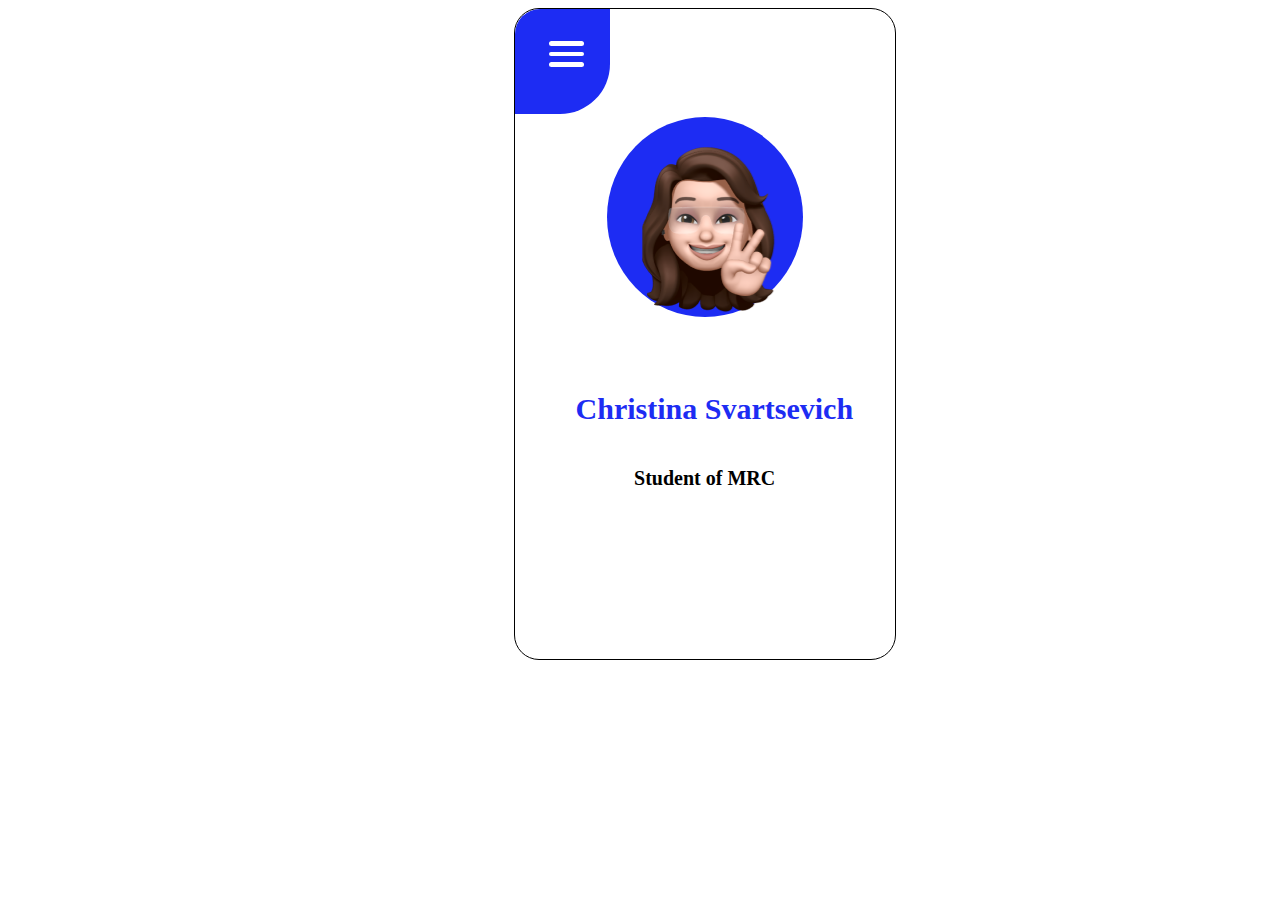
<file: index.html>
<!DOCTYPE html>
<html lang="en">
<head>
    <meta charset="UTF-8">
    <meta http-equiv="X-UA-Compatible" content="IE=edge">
    <meta name="viewport" content="width=device-width, initial-scale=1.0">
    <link rel="stylesheet" href="./style.css">
    <title>Resume</title>
</head>
<body>
    <div class="container">
<div class="elipse"></div>
<div class="fon">
  <p><a class="image" href="./welcomepage.html"></a></p>
</div>
<div class="info">
  Christina Svartsevich <div class="infodown">
    Student of MRC
  </div>
</div>


<p><a class="menu rec1" href="./menu.html"></a></p>
<p><a class="menu rec2" href="./menu.html"></a></p>
<p><a class="menu rec3" href="./menu.html"></a></p>
 </div>
</body>
</html>
</file>
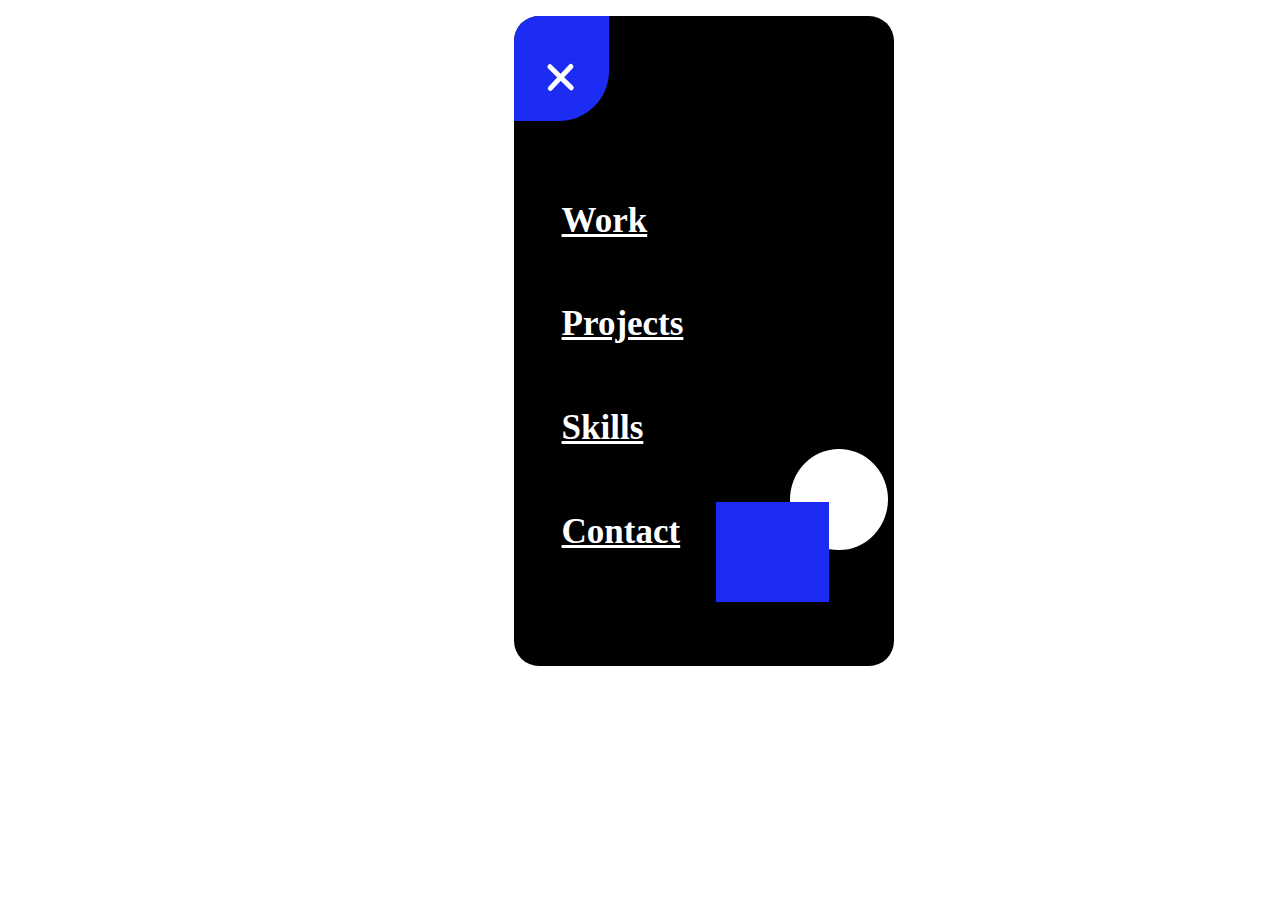
<file: menu.html>
<!DOCTYPE html>
<html lang="en">
<head>
    <meta charset="UTF-8">
    <meta http-equiv="X-UA-Compatible" content="IE=edge">
    <meta name="viewport" content="width=device-width, initial-scale=1.0">
    <link rel="stylesheet" href="./menu.css">
    <title>Resume</title>
</head>
<body>
    <div class="container">
<p><a href="./work.html" class="work hyper"> Work</a></p>
<div class="el1"></div>
<div class="sqr"></div>
<p><a href="./projects.html" class="projects hyper"> Projects</a></p>

<p><a href="./skills.html" class="skills hyper"> Skills</a></p>

<p><a href="https://vk.com/axax_lolo4ka" class="contact hyper"> Contact</a></p>
<div class="elipse"></div>
<div class="close"></div>
<p><a class="menu" href="./index.html"></a></p> 
</div>

</body>
</html>
</file>
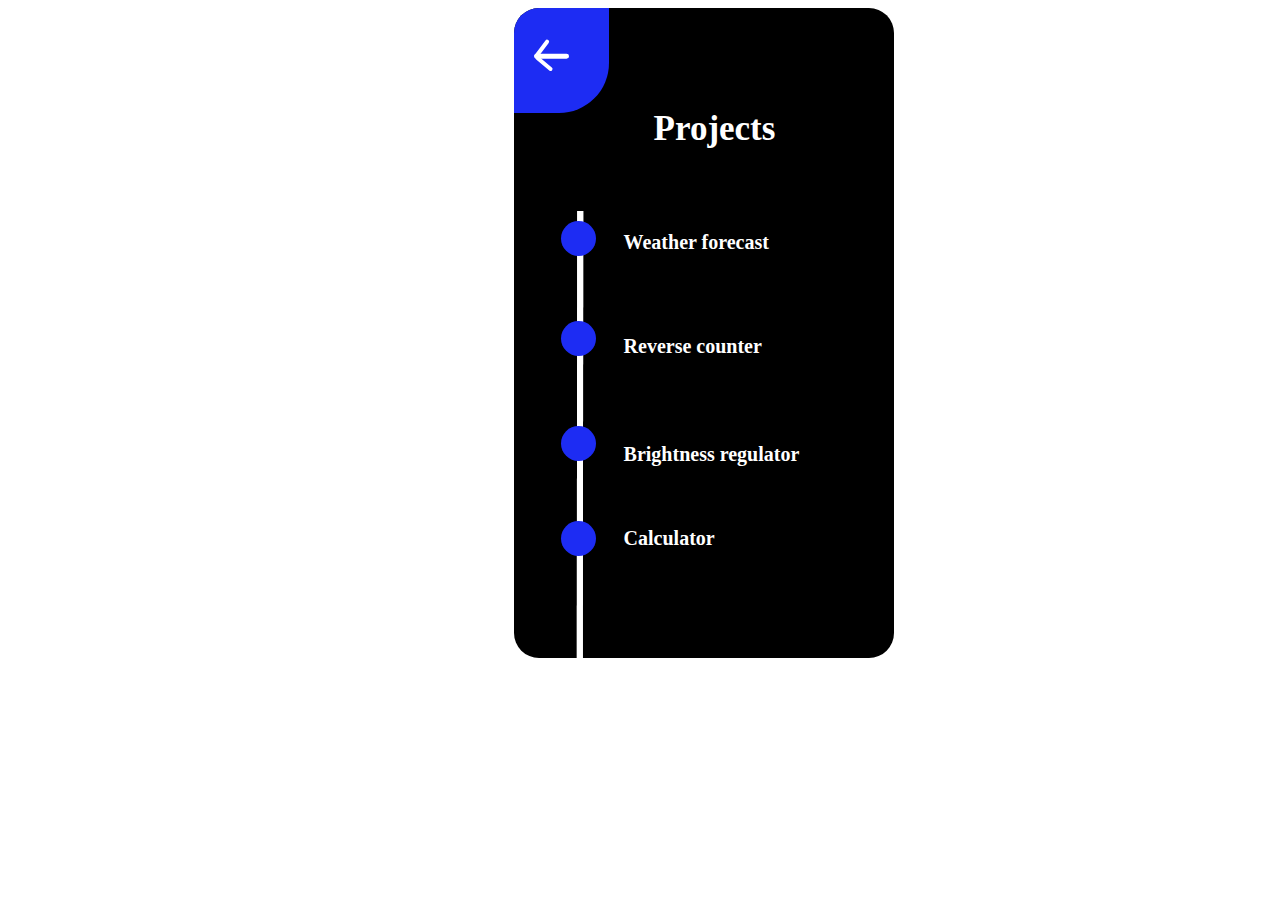
<file: projects.html>
<!DOCTYPE html>
<html lang="en">
<head>
    <meta charset="UTF-8">
    <meta http-equiv="X-UA-Compatible" content="IE=edge">
    <meta name="viewport" content="width=device-width, initial-scale=1.0">
    <link rel="stylesheet" href="./projects.css">
    <title>Resume</title>
</head>
<body>
    <div class="container">
<div class="elipse">
<p><a class="str1" href="./menu.html" ></a></p>
<p><a  class="str2" href="./menu.html"></a></p>
<p><a class="str3" href="./menu.html" ></a></p>
</div>
<div class="line"></div>
<div class="el1 el"></div>
<div class="el2 el"></div>
<div class="el3 el"></div>
<div class="el4 el"></div>
<div class="text first">Weather forecast</div>
    <div class="text second">Reverse counter</div>
        <div class="text third">Brightness regulator</div>
            <div class="text fourth"> Calculator</div>
                <div class="text zagolovok">Projects</div>
            </div>
</body>
</html>
</file>
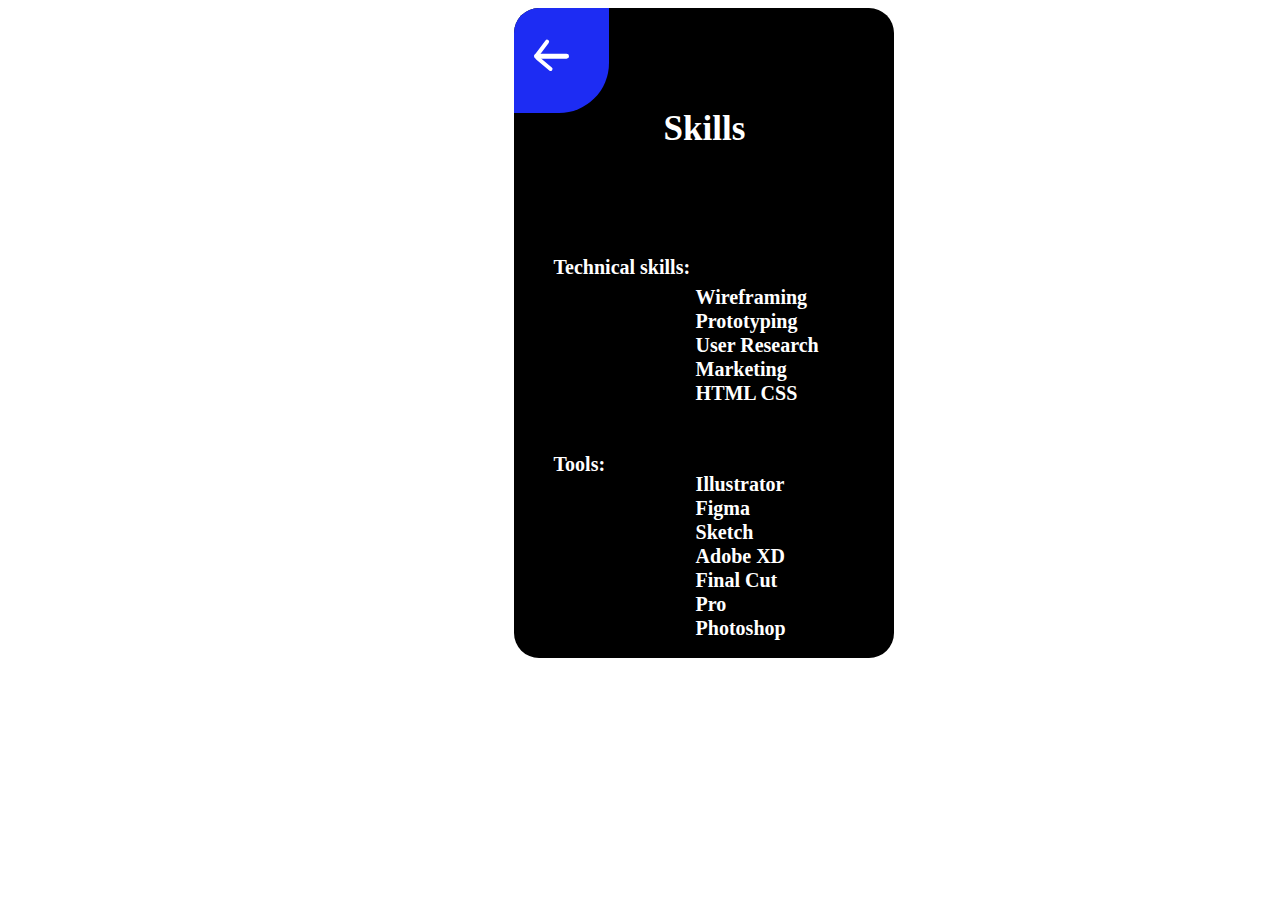
<file: skills.html>
<!DOCTYPE html>
<html lang="en">
<head>
    <meta charset="UTF-8">
    <meta http-equiv="X-UA-Compatible" content="IE=edge">
    <meta name="viewport" content="width=device-width, initial-scale=1.0">
    <link rel="stylesheet" href="./skills.css">
    <title>Resume</title>
</head>
<body>
    <div class="container">
<div class="elipse">
<p><a class="str1" href="./menu.html" ></a></p>
<p><a  class="str2" href="./menu.html"></a></p>
<p><a class="str3" href="./menu.html" ></a></p>
</div>

<div class="text first">Wireframing
    Prototyping
    User Research
    Marketing
    HTML
    CSS</div>
    <div class="text second">Technical skills:</div>
        <div class="text third">Tools:</div>
            <div class="text fourth"> Illustrator
                Figma
                Sketch
                Adobe XD
                Final Cut Pro
                Photoshop</div>
                <div class="text zagolovok">Skills</div>
            </div>
</body>
</html>
</file>
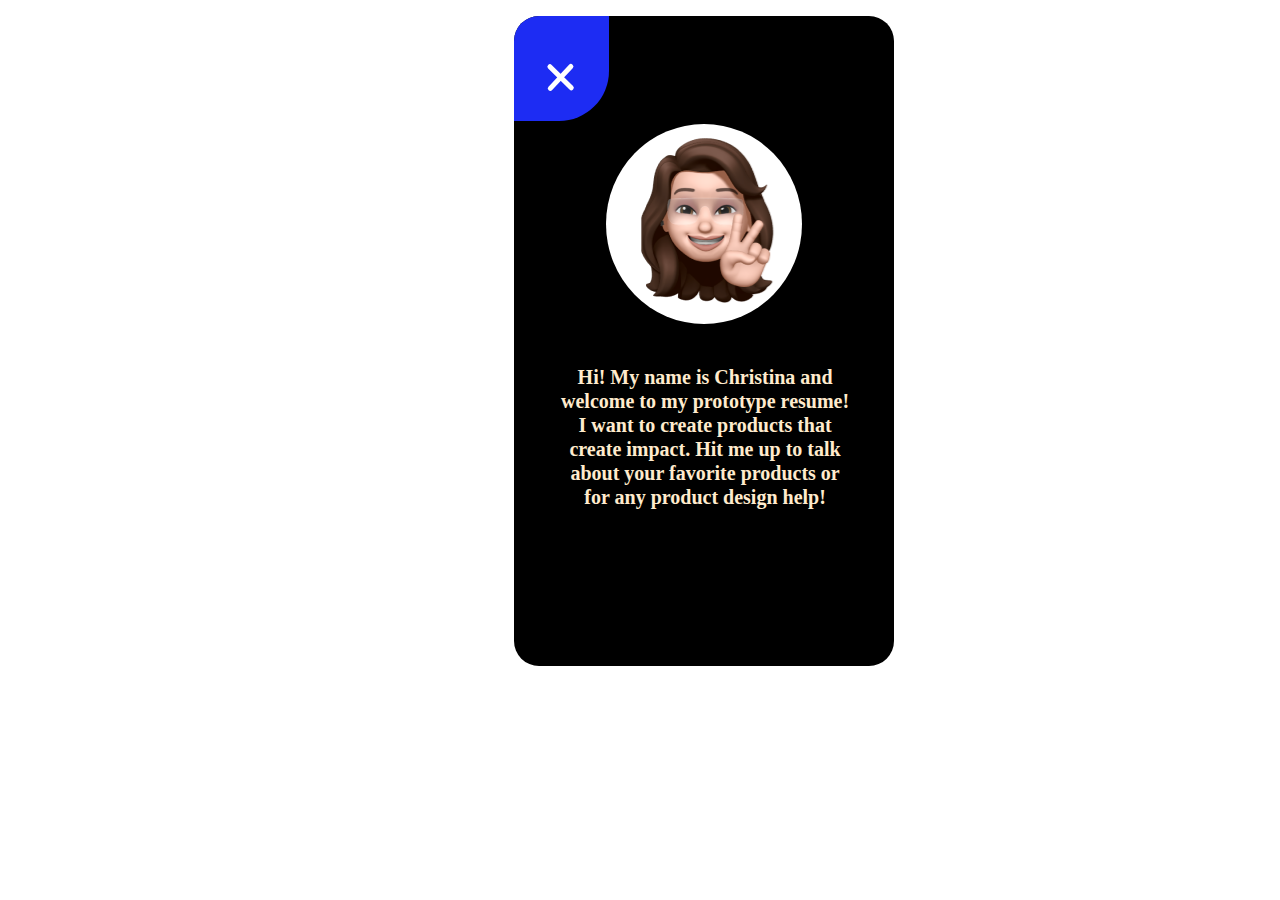
<file: welcomepage.html>
<!DOCTYPE html>
<html lang="en">
<head>
    <meta charset="UTF-8">
    <meta http-equiv="X-UA-Compatible" content="IE=edge">
    <meta name="viewport" content="width=device-width, initial-scale=1.0">
    <link rel="stylesheet" href="./welcomepage.css">
    <title>Resume</title>
</head>
<body>
    <div class="container">
<div class="elipse"></div>
<div class="fon">
<div class="image"></div>
</div>
<div class="info">Hi! My name is Christina and welcome to my prototype resume! I want to create products that create impact. Hit me up to talk about your favorite products or for any product design help!</div>
  <div class="close"></div>
<p><a class="menu" href="./index.html"></a></p> </div>

</body>
</html>
</file>
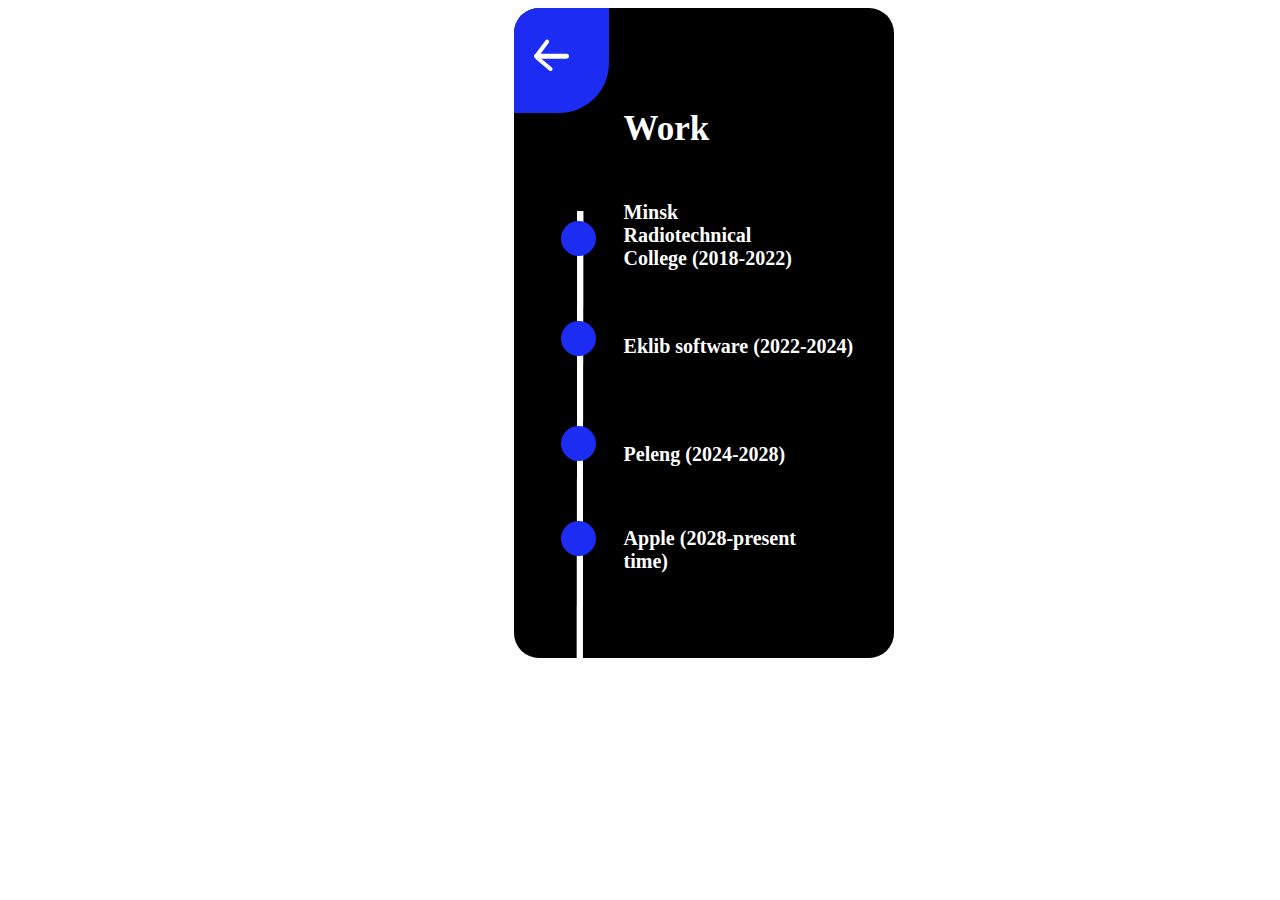
<file: work.html>
<!DOCTYPE html>
<html lang="en">
<head>
    <meta charset="UTF-8">
    <meta http-equiv="X-UA-Compatible" content="IE=edge">
    <meta name="viewport" content="width=device-width, initial-scale=1.0">
    <link rel="stylesheet" href="./work.css">
    <title>Resume</title>
</head>
<body>
    <div class="container">
<div class="elipse">
<p><a class="str1" href="./menu.html" ></a></p>
<p><a  class="str2" href="./menu.html"></a></p>
<p><a class="str3" href="./menu.html" ></a></p>
</div>
<div class="line"></div>
<div class="el1 el"></div>
<div class="el2 el"></div>
<div class="el3 el"></div>
<div class="el4 el"></div>
<div class="text first">Minsk Radiotechnical College (2018-2022)</div>
    <div class="text second">Eklib software (2022-2024)</div>
        <div class="text third">Peleng (2024-2028)</div>
            <div class="text fourth"> Apple (2028-present time)</div>
                <div class="text zagolovok">Work</div>
            </div>
</body>
</html>
</file>
<file: style.css>
.container {
    position: relative;
    height: 650px;
    width: 380px;
    background-color: rgb(255, 255, 255);
    border-radius: 25px;
    left: 40%;
    top: 10%;
    border:  black solid 1px; 
}
.menu{
    position: relative;
    width: 35px;
    height: 4.73px;
  
    background: #FFFFFF;
    border-radius: 4px;
}
.rec1{
   position: absolute;
    left: 34px;
    top: 32px;
    
}
.rec2{
    position: absolute;
    left: 34px;
    top: 42.64px;
}
.rec3{
    position: absolute;
    left: 34px;
    top: 53.27px;
}


.elipse{
    position: absolute;
width: 95px;
height: 105px;
border-bottom-right-radius:50px ;
border-top-left-radius: 25px;

background: #1D2CF3;
}
.info{
    position: absolute;
width: 296px;
height: 61px;
left: 61px;
top: 379px;

font-family: Lucida Sans Typewriter;
font-style: normal;
font-weight: bold;
font-size: 30px;
line-height: 41px;

color: #1D2CF3;
}
.fon{
    position: absolute;
width: 196.07px;
height: 200px;
left: 92px;
top: 108px;
border-radius: 100%;
background: #1D2CF3;
}
.image{
    position: absolute;
width: 161.75px;
height: 187px;
left: 35.33px;

background: url(face.png);
}
.infodown{
    position: absolute;
width: 208px;
height: 48px;
left: 25px;
top: 78px;

font-family: Lato;
font-style: normal;
font-weight: bold;
font-size: 20px;
line-height: 24px;
text-align: center;

color: #000000;
}
</file>
<file: menu.css>
.container {
    position: relative;
    height: 650px;
    width: 380px;
    background-color: black;
    border-radius: 25px;
    left: 40%;
    top: 10%;
}
.close{
    position: absolute;
width: 35px;
height: 4.73px;
left: 29px;
top: 58.51px;

background: #FFFFFF;
border-radius: 4px;
transform: rotate(-46.78deg);
}
.menu{
    position: absolute;
    width: 35px;
height: 4.73px;
left: 29px;
top: 58.51px;
    background: #FFFFFF;
    border-radius: 4px;
    transform: rotate(-135.37deg);

}

.elipse{
    position: absolute;
width: 95px;
height: 105px;
border-bottom-right-radius:50px ;
border-top-left-radius: 25px;

background: #1D2CF3;
}
.hyper{
    position: absolute;
    width: 132px;
    height: 61px;
   
    
    font-family: Lucida Sans Typewriter;
    font-style: normal;
    font-weight: bold;
    font-size: 35px;
    line-height: 41px;
    
    color: #FFFFFF;
}

.work{
    left: 48px;
    top: 184px;
}

.projects{
    left: 48px;
    top: 287px;

}

.skills{
    left: 48px;
    top: 391px;
}

.contact{
    left: 48px;
    top: 495px;
}
.el1{
    position: absolute;
width: 98px;
height: 101px;
left: 276px;
top: 433px;
border-radius: 100%;

background: #FFFFFF;
}
.sqr{
    position: absolute;
width: 113px;
height: 100px;
left: 202px;
top: 486px;

background: #1D2CF3;
}
</file>
<file: projects.css>
.container {
    position: relative;
    height: 650px;
    width: 380px;
    background-color: black;
    border-radius: 25px;
    left: 40%;
    top: 10%;
}


.elipse{
    position: absolute;
width: 95px;
height: 105px;
border-bottom-right-radius:50px ;
border-top-left-radius: 25px;

background: #1D2CF3;
}

.str1{
    position: absolute;
    width: 4px;
    height: 21px;
    left: 28.56px;
    top: 45.4px;
    
    background: #FFFFFF;
    border-radius: 2px;
    transform: rotate(129.66deg);

}
.str2{
    position: absolute;
width: 4px;
height: 21px;
left: 26.56px;
top: 30px;

background: #FFFFFF;
border-radius: 2px;
transform: rotate(36.72deg);
}
.str3{
    position: absolute;
width: 35px;
height: 4.73px;
left: 20.37px;
top: 46.05px;

background: #FFFFFF;
border-radius: 4px;
transform: rotate(179.67deg);
}
.line{
    position: absolute;
width: 492.01px;
height: 0px;
right: 17%;
bottom: 30%;
border: 3px solid #FFFFFF;
transform: rotate(90.06deg);
background-color: #FFFFFF;
}
.el{
    position: absolute;
    width: 35px;
    height: 35px;
    border-radius: 100%;
background: #1D2CF3;
left: 47px;
}
.el1{
top: 513px;
}
.el2{
top: 418px;
}
.el3{
    top: 313px
}
.el4{
    top: 213px
}
.text{
    position: absolute;
    height: 48px;
    font-family: Lato;
font-style: normal;
font-weight: bold;
font-size: 20px;
color: #FFFFFF;
}
.first{
width: 185px;
left: 110px;
top: 223px;

}
.second{
width: 253px;
left: 110px;
top: 327px;

}
.third{

width: 248px;
left: 110px;
top: 435px;

}
.fourth{

    width: 185px;
   
    left: 110px;
    top: 519px;

}
.zagolovok{
    position: absolute;
width: 268px;
height: 61px;
left: 140px;
top: 100px;

font-family: Lucida Sans Typewriter;
font-style: normal;
font-weight: bold;
font-size: 35px;
line-height: 41px;

color: #FFFFFF;
}
</file>
<file: skills.css>
.container {
    position: relative;
    height: 650px;
    width: 380px;
    background-color: black;
    border-radius: 25px;
    left: 40%;
    top: 10%;
}


.elipse{
    position: absolute;
width: 95px;
height: 105px;
border-bottom-right-radius:50px ;
border-top-left-radius: 25px;

background: #1D2CF3;
}

.str1{
    position: absolute;
    width: 4px;
    height: 21px;
    left: 28.56px;
    top: 45.4px;
    
    background: #FFFFFF;
    border-radius: 2px;
    transform: rotate(129.66deg);

}
.str2{
    position: absolute;
width: 4px;
height: 21px;
left: 26.56px;
top: 30px;

background: #FFFFFF;
border-radius: 2px;
transform: rotate(36.72deg);
}
.str3{
    position: absolute;
width: 35px;
height: 4.73px;
left: 20.37px;
top: 46.05px;

background: #FFFFFF;
border-radius: 4px;
transform: rotate(179.67deg);
}
.line{
    position: absolute;
width: 492.01px;
height: 0px;
right: 17%;
bottom: 30%;
border: 3px solid #FFFFFF;
transform: rotate(90.06deg);
background-color: #FFFFFF;
}
.el{
    position: absolute;
    width: 35px;
    height: 35px;
    border-radius: 100%;
background: #1D2CF3;
left: 47px;
}
.el1{
top: 513px;
}
.el2{
top: 418px;
}
.el3{
    top: 313px
}
.el4{
    top: 213px
}
.text{
    position: absolute;
    font-family: Lato;
    font-style: normal;
    font-weight: bold;
    font-size: 20px;
    line-height: 24px;
    left: 182px;
    color: #FFFFFF;
}
.first{
 
    width: 127px;
    height: 144px;
    top: 277px;
 
}
.second{

    width: 268px;
    height: 61px;
    left: 40px;
    top: 247px;
 
    
  

}
.third{
   
    width: 268px;
    height: 61px;
    left: 40px;
    top: 444px;
   
}
.fourth{
    position: absolute;
    width: 116px;
    height: 144px;

    top: 464px;
   
}
.zagolovok{
    position: absolute;
width: 268px;
height: 61px;
left: 150px;
top: 100px;

font-family: Lucida Sans Typewriter;
font-style: normal;
font-weight: bold;
font-size: 35px;
line-height: 41px;

color: #FFFFFF;
}
</file>
<file: welcomepage.css>
.container {
    position: relative;
    height: 650px;
    width: 380px;
    background-color: black;
    border-radius: 25px;
    left: 40%;
    top: 10%;
}
.close{
    position: absolute;
width: 35px;
height: 4.73px;
left: 29px;
top: 58.51px;

background: #FFFFFF;
border-radius: 4px;
transform: rotate(-46.78deg);
}
.menu{
    position: absolute;
    width: 35px;
height: 4.73px;
left: 29px;
top: 58.51px;
    background: #FFFFFF;
    border-radius: 4px;
    transform: rotate(-135.37deg);

}

.elipse{
    position: absolute;
width: 95px;
height: 105px;
border-bottom-right-radius:50px ;
border-top-left-radius: 25px;

background: #1D2CF3;
}
.info{
    position: absolute;
width: 299px;
height: 240px;
left: 42px;
top: 349px;

font-family: Lato;
font-style: normal;
font-weight: bold;
font-size: 20px;
line-height: 24px;
text-align: center;
color: blanchedalmond;
}
.fon{
    position: absolute;
width: 196.07px;
height: 200px;
left: 92px;
top: 108px;
border-radius: 100%;
background: #FFFFFF;
}
.image{
    position: absolute;
width: 161.75px;
height: 187px;
left: 35.33px;

background: url(face.png);
}
</file>
<file: work.css>
.container {
    position: relative;
    height: 650px;
    width: 380px;
    background-color: black;
    border-radius: 25px;
    left: 40%;
    top: 10%;
}


.elipse{
    position: absolute;
width: 95px;
height: 105px;
border-bottom-right-radius:50px ;
border-top-left-radius: 25px;

background: #1D2CF3;
}

.str1{
    position: absolute;
    width: 4px;
    height: 21px;
    left: 28.56px;
    top: 45.4px;
    
    background: #FFFFFF;
    border-radius: 2px;
    transform: rotate(129.66deg);

}
.str2{
    position: absolute;
width: 4px;
height: 21px;
left: 26.56px;
top: 30px;

background: #FFFFFF;
border-radius: 2px;
transform: rotate(36.72deg);
}
.str3{
    position: absolute;
width: 35px;
height: 4.73px;
left: 20.37px;
top: 46.05px;

background: #FFFFFF;
border-radius: 4px;
transform: rotate(179.67deg);
}
.line{
    position: absolute;
width: 492.01px;
height: 0px;
right: 17%;
bottom: 30%;
border: 3px solid #FFFFFF;
transform: rotate(90.06deg);
background-color: #FFFFFF;
}
.el{
    position: absolute;
    width: 35px;
    height: 35px;
    border-radius: 100%;
background: #1D2CF3;
left: 47px;
}
.el1{
top: 513px;
}
.el2{
top: 418px;
}
.el3{
    top: 313px
}
.el4{
    top: 213px
}
.text{
    position: absolute;
    height: 48px;
    left: 110px;
font-family: Lato;
font-style: normal;
font-weight: bold;
font-size: 20px;
color: #FFFFFF;
}
.first{
    
width: 185px;
top: 193px;

}
.second{
width: 253px;
top: 327px;


}
.third{
    
width: 248px;
top: 435px;
}
.fourth{
    width: 185px;
    top: 519px;

}
.zagolovok{
    position: absolute;
width: 268px;
height: 61px;
right: 15%;
top: 100px;

font-family: Lucida Sans Typewriter;
font-style: normal;
font-weight: bold;
font-size: 35px;
line-height: 41px;

color: #FFFFFF;
}
</file>
